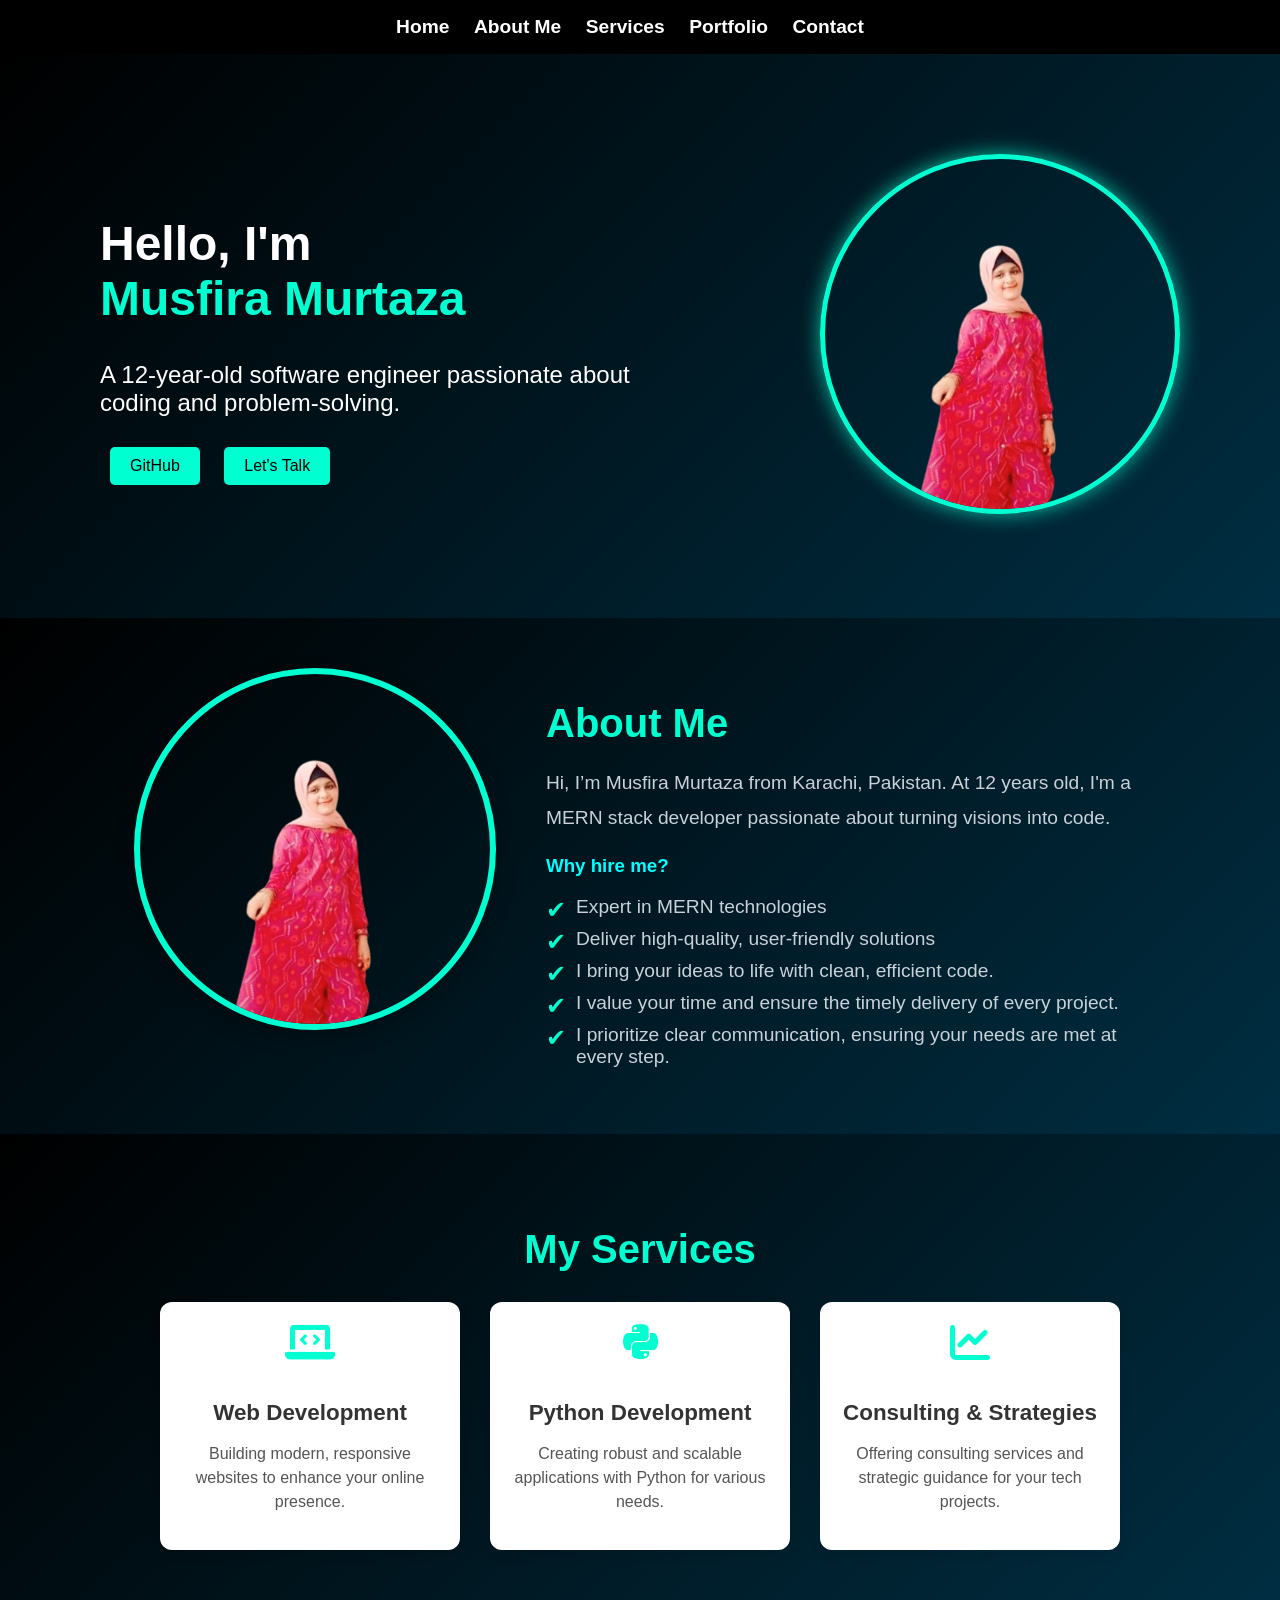
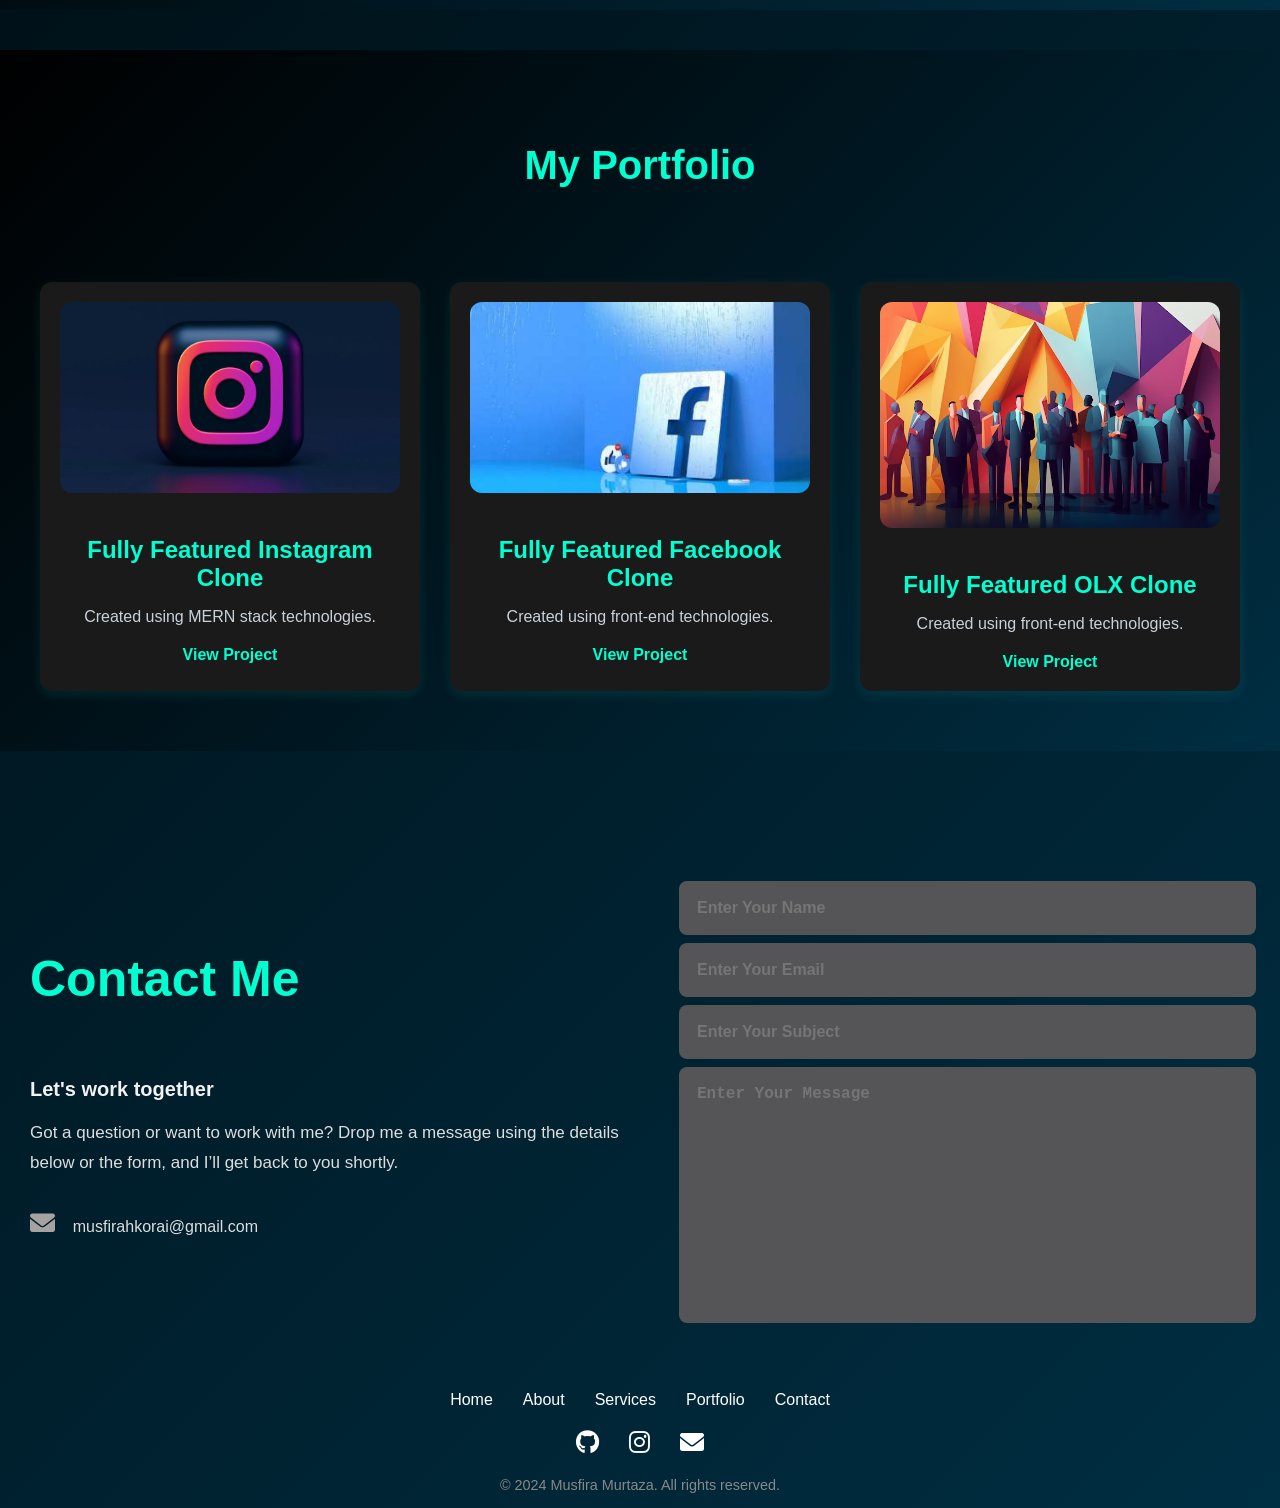
<file: index.html>
<!DOCTYPE html>
<html lang="en">
<head>
    <meta charset="UTF-8">
    <meta name="viewport" content="width=device-width, initial-scale=1.0">
    <title>Musfira Murtaza Portfolio</title>
    <link rel="stylesheet" href="style.css">
    <link href="https://fonts.googleapis.com/css2?family=Poppins:wght@400;500;700&display=swap" rel="stylesheet">
    <link rel="stylesheet" href="https://cdnjs.cloudflare.com/ajax/libs/font-awesome/6.0.0-beta3/css/all.min.css">
</head>
<body>
    <!-- Navigation Bar -->
    <nav class="navbar">
        <ul>
            <li><a href="#home">Home</a></li>
            <li><a href="#about">About Me</a></li>
            <li><a href="#services">Services</a></li>
            <li><a href="#portfolio">Portfolio</a></li>
            <li><a href="#contact">Contact</a></li>
        </ul>
    </nav>

    <!-- Hero Section -->
    <section id="home" class="hero-section">
        <div class="text-content">
            <h1 class="typewriter">Hello, I'm <span data-text="Musfira Murtaza">Musfira Murtaza</span></h1>
            <p>A 12-year-old software engineer passionate about coding and problem-solving.</p>
            <div class="cta-buttons">
                <a href="https://github.com/musfirahkorai" target="_blank" class="cta">GitHub</a>
                <a href="#contact"  class="cta">Let's Talk</a>
            </div>
        </div>
        <div class="image-content">
            <img src="images/bg_1-removebg-preview.png" alt="Musfira Murtaza">
        </div>
    </section>

    <!-- About Section -->
    <section id="about" class="about-section">
        <div class="container about-content">
            <div class="image-container">
                <img src="images/bg_1-removebg-preview.png" alt="About Me" class="about-img">
            </div>
            <div class="text-container">
                <h1>About Me</h1>
                <p>Hi, I’m Musfira Murtaza from Karachi, Pakistan. At 12 years old, I'm a MERN stack developer passionate about turning visions into code.</p>
                <ul>
                    <h3 style="color: aqua;">Why hire me?</h3>
                    <li>Expert in MERN technologies</li>
                    <li>Deliver high-quality, user-friendly solutions</li>
                    <li>I bring your ideas to life with clean, efficient code.</li>
                    <li>I value your time and ensure the timely delivery of every project.</li>
                    <li>I prioritize clear communication, ensuring your needs are met at every step.</li>
                </ul>
            </div>
        </div>
    </section>
    
    

    <!-- Services Section -->

    <section class="services" id="services">
        <div class="container">
            <h2 class="h1">My Services</h2>
        </div>
        <div class="services-grid">
            <div class="service-card">
                <div class="service-icon">
                    <i class="fa-solid fa-laptop-code"></i>
                </div>
                <h3>Web Development</h3>
                <p>Building modern, responsive websites to enhance your online presence.</p>
            </div>
            <div class="service-card">
                <div class="service-icon">
                    <i class="fa-brands fa-python"></i>
                </div>
                <h3>Python Development</h3>
                <p>Creating robust and scalable applications with Python for various needs.</p>
            </div>
            <div class="service-card">
                <div class="service-icon">
                    <i class="fa-solid fa-chart-line"></i>
                </div>
                <h3>Consulting & Strategies</h3>
                <p>Offering consulting services and strategic guidance for your tech projects.</p>
            </div>
        </div>
    </section>

   
    <!-- Portfolio Section -->
<section id="portfolio" class="portfolio">
    <div class="container">
        <h2 class="h1">My Portfolio</h2>
    </div>
        <br>
        <br>
        <br>
        <div class="portfolio-grid">
            <div class="portfolio-item">
                <img src="images/proj_1.webp" alt="Instagram Clone" loading="lazy">
                <h3>Fully Featured Instagram Clone</h3>
                <p>Created using MERN stack technologies.</p>
                <a href="https://github.com/musfirahkorai/INSTAGRAM" target="_blank" class="portfolio-link">View Project</a>
            </div>
            <div class="portfolio-item">
                <img src="images/proj_2.jpg" alt="Instagram Clone" loading="lazy">
                <h3>Fully Featured Facebook Clone</h3>
                <p>Created using front-end technologies.</p>
                <a href="https://github.com/musfirahkorai/Facebook-Clone" target="_blank" class="portfolio-link">View Project</a>
            </div>
            <div class="portfolio-item">
                <img src="images/proj_3.jpg" alt="Instagram Clone" loading="lazy">
                <h3>Fully Featured OLX Clone</h3>
                <p>Created using front-end technologies.</p>
                <a href="https://github.com/musfirahkorai/OLX-Clone" target="_blank" class="portfolio-link">View Project</a>
            </div>
    </div>
</section>

   
<!-- Contact -->
      
      
      <section class="contact" id="contact">
        <div class="contact-text">
            <h2>Contact <span>Me</span></h2><br>
            <h4>Let's work together</h4>
            <p>Got a question  or want to work with me? Drop me a message using the details below or the form, and I’ll get back to you shortly.</p>
            <div class="contact-list">
                <li><i class="fa-solid fa-envelope" style="color: #a7a2a2;"></i>&nbsp; &nbsp; musfirahkorai@gmail.com
                </li>
            </div>
            <div class="contact-icons">
                <a href="#"><i class="fa-brands fa-facebook-f"></i></a>
                <a href="#"><i class="fa-brands fa-instagram"></i></a>
                <a href="#"><i class="fa-brands fa-linkedin"></i></a>
                <a href="#"><i class="fa-brands fa-github"></i></a>
            </div>
        </div>
    
        <div class="contact-form">
            <form id="contactForm">
                <input type="text" id="name" placeholder="Enter Your Name" required>
                <input type="email" id="email" placeholder="Enter Your Email" required>
                <input type="text" id="subject" placeholder="Enter Your Subject">
                <textarea id="message" cols="40" rows="10" placeholder="Enter Your Message" required></textarea>
                <input type="submit" value="Submit" class="send">
            </form>
        </div>
    </section>
    
    
      <div class="footer-right">
        <ul>
          <li><a href="#home">Home</a></li>
          <li><a href="#about">About</a></li>
          <li><a href="#services">Services</a></li>
          <li><a href="#portfolio">Portfolio</a></li>
          <li><a href="#contact">Contact</a></li>
        </ul>
      </div>
    </div>


  
    <div class="social-icons">
      <a href="https://github.com/musfirahkorai" target="_blank"><i class="fab fa-github"></i></a>
      <a href="https://www.instagram.com/likhari.2.0/" target="_blank"><i class="fab fa-instagram"></i></a>
      <a href="musfirahkorai@gmail.com" target="_blank"><i class="fas fa-envelope"></i></a>
    </div>
  
    <div class="footer-bottom">
      <p>© 2024 Musfira Murtaza. All rights reserved.</p>
    </div>
  </footer>
    <script src="script.js"></script>
</body>
</html>
</file>
<file: style.css>
/* General styles */
body {
    margin: 0;
    font-family: 'Arial', sans-serif;
    background: linear-gradient(135deg, #000 0%, #002e42 100%);
    color: white;
}

/* Navbar */
.navbar {
    background-color: #000;
    padding: 1rem;
    text-align: center;
}

.navbar ul {
    list-style: none;
    padding: 0;
    margin: 0;
}

.navbar ul li {
    display: inline-block;
    margin-right: 20px;
}

.navbar ul li a {
    color: white;
    text-decoration: none;
    font-size: 1.2rem;
    font-weight: bold;
}

.navbar ul li a:hover {
    color: #00FFD1;
}

/* Hero Section */
.hero-section {
    display: flex;
    justify-content: space-between;
    align-items: center;
    padding: 100px;
    background: linear-gradient(135deg, #000 0%, #002e42 100%);
}

.text-content {
    flex: 1;
}

.typewriter {
    font-size: 3rem;
    font-weight: bold;
    margin-bottom: 20px;
}

.typewriter span {
    color: #00FFD1;
}

.text-content p {
    font-size: 1.5rem;
    margin-bottom: 20px;
}

.cta-buttons {
    margin-top: 20px;
}

.cta {
    display: inline-block;
    padding: 10px 20px;
    margin: 10px;
    background-color: #00FFD1;
    color: black;
    text-decoration: none;
    font-size: 1rem;
    border-radius: 5px;
    transition: background-color 0.3s ease;
    animation: shadow-pulse 1.5s infinite;
}

.cta:hover {
    background-color: #00bca8;
    animation: none;
}

.cta:active {
    animation: pop 0.3s;
}

/* Keyframes */
@keyframes shadow-pulse {
    0% {
        box-shadow: 0 0 10px rgba(0, 255, 209, 0.7);
    }
    50% {
        box-shadow: 0 0 20px rgba(0, 255, 209, 0.7);
    }
    100% {
        box-shadow: 0 0 10px rgba(0, 255, 209, 0.7);
    }
}

@keyframes pop {
    0% {
        transform: scale(1);
    }
    50% {
        transform: scale(1.1);
    }
    100% {
        transform: scale(1);
    }
}

/* Image */
.image-content {
    flex: 1;
    text-align: right;
}

.image-content img {
    width: 350px;
    border-radius: 50%;
    border: 5px solid #00FFD1;
    box-shadow: 0 0 20px rgba(0, 255, 209, 0.7);
}

/* Typewriter Animation */
@keyframes typing {
    from { width: 0; }
    to { width: 100%; }
}

@keyframes blink-caret {
    from, to { border-color: transparent; }
    50% { border-color: #00FFD1; }
}

.typewriter span {
    display: inline-block;
    overflow: hidden;
    white-space: nowrap;
    border-right: 2px solid #00FFD1;
    width: 0;
    animation: typing 3.5s steps(30, end) 1, blink-caret 0.75s step-end 1;
    animation-fill-mode: forwards;
}

/* About Section */

/* About Section */
.about-section {
    background: linear-gradient(135deg, #000 0%, #002e42 100%);
    padding: 50px 0;
    color: #c9d1d9;
    display: flex;
    justify-content: center;
    align-items: center;
}

.container {
    max-width: 1200px;
    display: flex;
    flex-direction: row; /* Ensure text and image are in a row */
    justify-content: center;
    align-items: flex-start; /* Align items at the top */
    padding: 20px;
}

.about-content {
    display: flex;
    align-items: flex-start; /* Align items at the top */
    justify-content: space-between;
    flex-wrap: wrap;
}

.image-container {
    flex: 1;
    text-align: center;
}

.about-img {
    border-radius: 50%;
    width: 350px;
    height: 350px;
    object-fit: cover;
    border: 6px solid #00FFD1;
    box-shadow: 0 8px 20px rgba(0, 0, 0, 0.3);
    margin-right: 50px;
    animation: float 6s ease-in-out infinite;
}

.text-container {
    flex: 2;
    max-width: 600px;
    text-align: left; /* Align text to the left */
}

.text-container h1, .text-container h2 {
    color: #00FFD1;
    font-size: 2.5rem;
    margin-bottom: 20px;
}

.text-container p {
    font-size: 1.2rem;
    line-height: 1.8;
    margin-bottom: 20px;
    color: #c9d1d9;
}

.text-container ul {
    list-style: none;
    padding: 0;
}

.text-container ul li {
    font-size: 1.2rem;
    margin-bottom: 10px;
    position: relative;
    padding-left: 30px;
    color: #c9d1d9;
}

.text-container ul li:before {
    content: "✔";
    color: #00FFD1;
    font-size: 1.5rem;
    position: absolute;
    left: 0;
    top: 0;
}


/* Floating Image Animation */
@keyframes float {
    0%, 100% {
        transform: translateY(0);
    }
    50% {
        transform: translateY(-10px);
    }
}

/* Smooth scrolling */
html {
    scroll-behavior: smooth;
}

/* Services Section */
.services {
    background: linear-gradient(135deg, #000 0%, #002e42 100%);
    padding: 60px 20px;
    text-align: center;
    margin-bottom: 40px;
    display: flex;
    flex-direction: column;
    align-items: center;
}

.container {
    max-width: 1200px;
    margin: 0 auto;
    padding: 0 20px;
    text-align: center;
}

.services h2.h1 {
    font-size: 2.5rem;
    color: #00FFD1;
    margin-bottom: 30px;
}

.services-grid {
    display: flex;
    justify-content: space-between;
    align-items: flex-start;
    gap: 30px;
    flex-wrap: nowrap;
    margin: 0 auto;
    max-width: 1100px;
}

.service-card {
    background-color: #fff;
    padding: 20px;
    width: 260px;
    border-radius: 12px;
    box-shadow: 0 4px 12px rgba(0, 0, 0, 0.1);
    transition: transform 0.2s ease-in-out, box-shadow 0.2s ease-in-out;
}

.service-card:hover {
    transform: scale(1.05);
    box-shadow: 0 8px 18px rgba(0, 0, 0, 0.12);
}

/* Service Icon */
.service-icon i {
    font-size: 2.5rem;
    color: #00FFD1; 
    margin-bottom: 15px;
}

.service-card h3 {
    color: #333;
    font-size: 1.4rem;
    margin-bottom: 10px;
}

.service-card p {
    color: #555;
    font-size: 1rem;
    line-height: 1.5;
}

@media (max-width: 1200px) {
    .services-grid {
        flex-wrap: wrap;
    }

    .service-card {
        width: 45%;
        margin-bottom: 30px;
    }
}

@media (max-width: 768px) {
    .services-grid {
        flex-direction: column;
        align-items: center;
    }

    .service-card {
        width: 75%;
    }
}

/* Portfolio Section */

/* Footer Styles */
.footer {
    background-color: #00bca8;
    color: white;
    padding: 40px 0;
    text-align: center; /* Ensures all text is centered */
}

.footer-container {
    display: flex;
    flex-direction: column; /* Changes to column layout to center content */
    justify-content: center;
    align-items: center; /* Centers content horizontally */
    padding: 0 10%;
    border-bottom: 1px solid #555;
}

.footer-left h3 {
    font-size: 1.5rem;
    font-family: 'Poppins', sans-serif;
}

.footer-left p {
    font-size: 1rem;
    margin: 5px 0;
    color: #888;
}

/* Center the footer navigation */
.footer-right ul {
    list-style: none;
    padding: 0;
    display: flex; /* Flexbox for inline centering */
    justify-content: center;
    margin-top: 10px;
}

.footer-right ul li {
    display: inline;
    margin: 0 15px;
}

.footer-right ul li a {
    color: white;
    text-decoration: none;
    font-size: 1rem;
    text-align: center;
}

.footer-right ul li a:hover {
    text-decoration: underline;
}

/* Social Icons */
.social-icons {
    margin: 20px 0;
    display: flex;
    justify-content: center; /* Centers the social icons */
}

.social-icons a {
    color: white;
    font-size: 1.5rem;
    margin: 0 15px;
    transition: color 0.3s ease;
}

.social-icons a:hover {
    color: #00d9ff; /* Light blue hover color */
}

/* Footer Bottom */
.footer-bottom {
    margin-top: 20px;
    text-align: center;
}

.footer-bottom p {
    font-size: 0.9rem;
    color: #888;
    text-align: center;
}

/* Font Awesome CDN */
@import url('https://cdnjs.cloudflare.com/ajax/libs/font-awesome/5.15.4/css/all.min.css');

/* contact section */

.contact {
    display: grid;
    grid-template-columns: repeat(2, 1fr);
    align-items: center;
    gap: 3rem;
    padding-left: 30px;
    margin-top: 130px;
}

.contact-text h2 {
    font-size: 50px;
    line-height: 1;
    color: #00FFD1; /* Updated to your theme's pink */
}

.contact-text h2 span {
    color: #00FFD1; /* Pink from your theme */
}

.contact-text h4 {
    margin: 15px 0;
    color: #f2f2f2;
    font-size: 20px;
    font-weight: 600;
}

.contact-text p {
    color: #dddddd;
    font-size: 17px;
    line-height: 30px;
    margin-bottom: 2rem;
}

.contact-list li {
    margin-bottom: 10px;
    display: block;
    color: #dddddd;
}

.contact-list i {
    color: #d33193; /* Pink from your theme */
    font-size: 25px;
    font-weight: 600;
    transition: all 0.4s ease;
}

.contact-list a {
    color: #dddddd;
    text-decoration: none;
    transition: color 0.4s ease;
}

.contact-list a:hover {
    color: #d981b6; /* Lighter pink on hover */
}

.contact-icons a {
    display: inline-flex;
    justify-content: center;
    align-items: center;
    width: 40px;
    height: 40px;
    background: transparent;
    border: 2px solid #d33193;
    border-radius: 50%;
    font-size: 20px;
    color: #d33193;
    text-decoration: none;
    transition: 0.5s ease;
    opacity: 0;
    animation: slideLeft 1s ease forwards;
    animation-delay: calc(0.2s * var(--i));
    margin: 30px 15px 30px 0;
}

.contact-icons a:hover {
    background: #d981b6;
    color: #081b29; 
}

.contact-form form {
    position: relative;
}

.contact-form form input,
.contact-form form textarea {
    border: none;
    outline: none;
    width: 90%;
    padding: 18px;
    background: #555557;
    color: #000;
    font-size: 1rem;
    font-weight: 600;
    margin-bottom: 0.5rem;
    border-radius: 0.5rem;
}

.contact-form textarea {
    resize: none;
    height: 220px;
}

.contact-form form .send {
    display: inline-block;
    padding: 14px 60px;
    background: #d33193;
    border-radius: 40px;
    font-size: 18px;
    color: #081b29;
    letter-spacing: 1px;
    text-decoration: none;
    font-weight: 600;
    opacity: 0;
    animation: slideTop 0.5s ease forwards;
    animation-delay: 1s;
    box-shadow: 0 0 5px #d33193, 0 0 25px #d33193;
}

.contact-form form .send:hover {
    box-shadow: 0 0 5px #d981b6, 0 0 25px #d981b6, 0 0 50px #d981b6, 0 0 100px #d981b6, 0 0 200px #d981b6;
}

.last-text p {
    width: 100%;
    text-align: center;
    padding: 25px 0;
    background: #11034a;
    font-weight: 300;
    margin-top: 70px;
}


.contact-form input[type="submit"] {
    background-color: #080606;
    color: white;
    padding: 10px 20px;
    border: none;
    border-radius: 5px;
    cursor: pointer;
    font-size: 16px;
}

.contact-form input[type="submit"]:hover {
    background-color: #000000;
}

/* Portfolio */
/* Portfolio Section */
.portfolio {
    background: linear-gradient(135deg, #000 0%, #002e42 100%);
    padding: 60px 20px;
    color: white;
    text-align: center;
}

.portfolio h2.h1 {
    font-size: 2.5rem;
    color: #00FFD1;
    margin-bottom: 40px;
}

.portfolio-grid {
    display: grid;
    grid-template-columns: repeat(auto-fit, minmax(300px, 1fr));
    gap: 30px;
    justify-content: center;
    padding: 0 20px;
}

.portfolio-item {
    background-color: #1a1a1a;
    padding: 20px;
    border-radius: 12px;
    box-shadow: 0 4px 12px rgba(0, 255, 209, 0.1);
    transition: transform 0.3s ease, box-shadow 0.3s ease;
}

.portfolio-item:hover {
    transform: scale(1.05);
    box-shadow: 0 8px 16px rgba(0, 255, 209, 0.15);
}

.portfolio-item img {
    width: 100%;
    border-radius: 12px;
    margin-bottom: 15px;
}

.portfolio-item h3 {
    font-size: 1.5rem;
    color: #00FFD1;
    margin-bottom: 10px;
}

.portfolio-item p {
    color: #c9d1d9;
    font-size: 1rem;
    margin-bottom: 20px;
}

.portfolio-link {
    text-decoration: none;
    color: #00FFD1;
    font-weight: bold;
    transition: color 0.3s ease;
}

.portfolio-link:hover {
    color: #00bca8;
}

/* Responsive adjustments for Portfolio */
@media (max-width: 768px) {
    .portfolio-grid {
        grid-template-columns: 1fr;
    }
}
</file>
